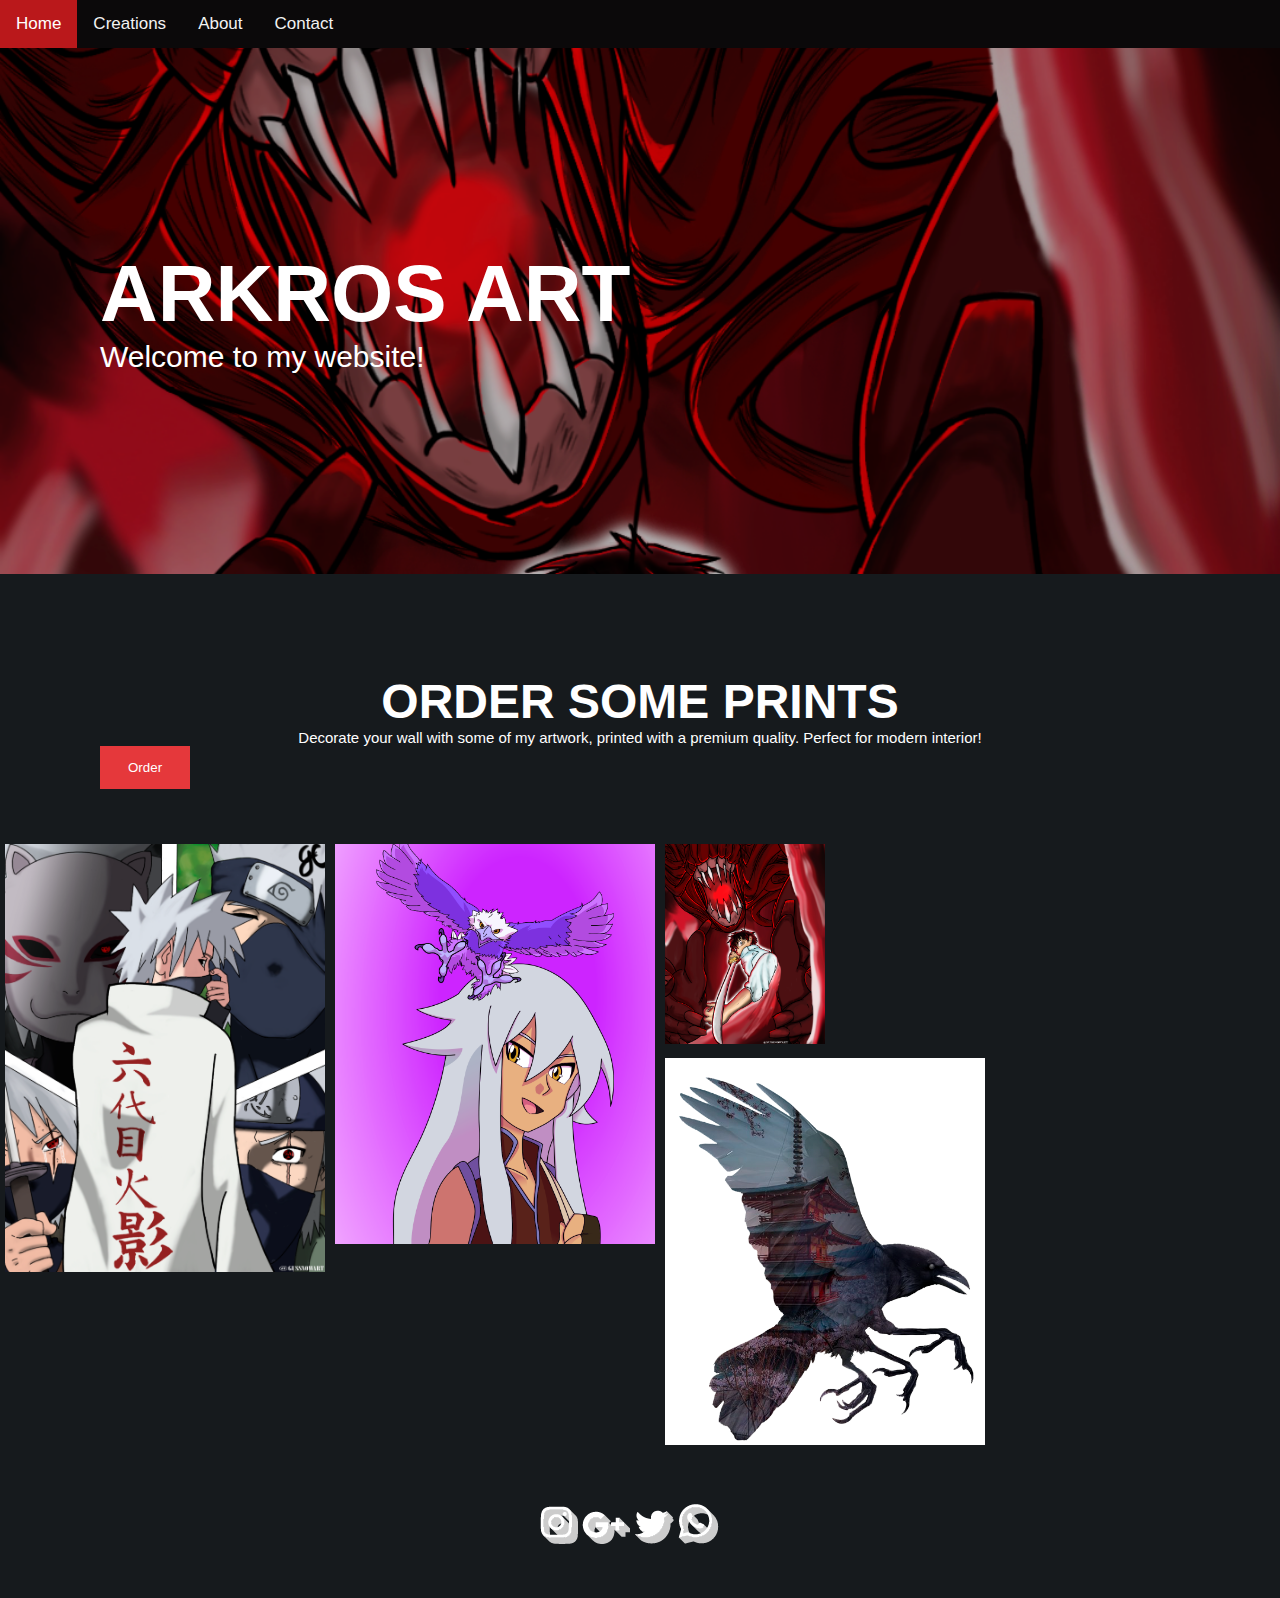
<file: index.html>
<!DOCTYPE html>
<html lang="br" height: 100%>
<head> 
  <meta http-equiv="Content-Type" content="text/html; charset=UTF-8"/>
  <meta chartset="utf-8"/>
  <link rel="stylesheet" href="style.css">
</head>

<body class="font" style="margin: 0; height: 100%">
  <!-- colocar botão embaixo para voltar pro topo do site e colocar a cara -->
    <div class="topnav">
      <a class="active" href="index.html"> Home </a>
      <a href="creations.html"> Creations </a>
      <a href="about.html"> About </a>
      <a href="contact.html"> Contact </a>
    </div>

      <!-- Container element -->
      <div class="parallaxhome">
        
          <div style="padding:200px 200px 200px 100px; margin: 0%";>
              <h1 style="font-size: 500%; margin: 0%; color: white;">ARKROS ART</h1>
              <p style="font-size: 30px; margin: 0%; color: white;">Welcome to my website!</p>
          </div>
      </div>

      <div class="divabout" style="padding: 100px 100px 50px 100px;">
        <h1 style="text-align: center; color: white; margin: 0%; font-size: 300%;"> ORDER SOME PRINTS </h1>
        <p style="text-align: center; color: white; margin: 0%; font-size: 15px;"> Decorate your wall with some of my artwork, printed with a premium quality. Perfect for modern interior!</p>
        <button class="bu visit"><a href="contact.html" style="margin: 0% auto;"> Order </a> </button>
      </div>


      <div class="divabout">
        <div class="row">
          <div class="column">
            <img src="img/kakashi.png" alt="Kakashi" style="width:100%">
          </div>
          <div class="column">
            <img src="img/tsubasa.png" alt="Tsubasa" style="width:100%">
          </div>
          <div class="column">
            <img src="img/yuta.png" alt="Yuta" style="width:50%">
          </div>
          <div class="column">
            <img src="img/crow.png" alt="Crow" style="width:100%">
          </div>
        </div>
      </div>    

    <div class="footer">
      <div class="bottom" style="margin: 0% auto;">
        <a href="https://www.instagram.com/gussnowart/"><img src="img/instagram.png" alt="instagram"></a>
        <a href="https://www.google.com/"><img src="img/google.png" alt="google"></a>
        <a href="https://twitter.com/home"><img src="img/twitter.png" alt="twitter"></a>
        <a href="https://web.whatsapp.com/"><img src="img/zap.png" alt="whatsapp"></a>
      </div>
    </div>
  </div>
</body>
</html>
</file>
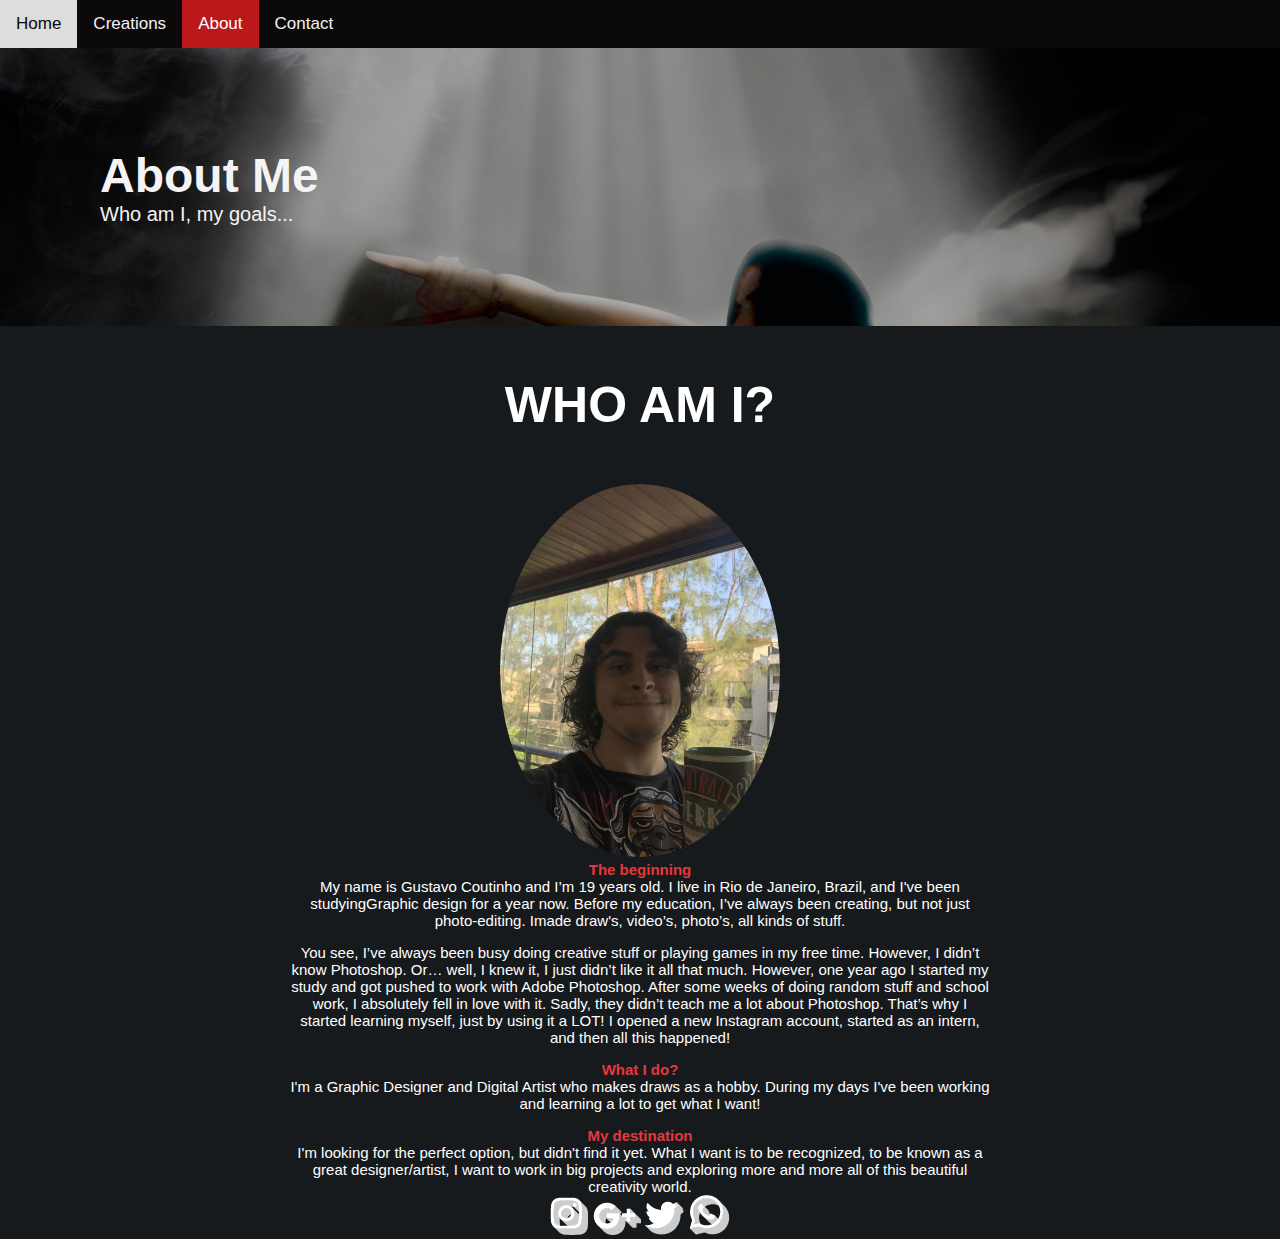
<file: about.html>
<!DOCTYPE html>
<html lang="br" height: 100%>
<head> 
  <meta http-equiv="Content-Type" content="text/html; charset=UTF-8"/>
  <meta chartset="utf-8"/>
  <link rel="stylesheet" href="style.css">
</head>
<body class="font" style="
    margin: 0;
    height: 100%
    bgcolor=black">
  <div class="topnav">
    <a href="index.html"> Home </a>
    <a href="creations.html"> Creations </a>
    <a class="active" href="about.html"> About </a>
    <a href="contact.html"> Contact </a>
  </div>
  <div class="parallaxabout">    
    <div class="padparala">
      <h1 style="font-size: 300%; margin: 0%; color:#f5f3f4;"> About Me </h1>
      <p style="font-size: 20px; margin: 0%; color: #f5f3f4"> Who am I, my goals...</p>
    </div>
  </div>

  <div class="divabout" style="text-align: center;">
    <h1 style="font-size: 50px; color:white; margin: 0px;padding-top: 50px;padding-bottom: 50px;">
     WHO AM I?
    </h1>
    <div style="width: 700px; margin: 0 auto;">
      <a href="https://www.instagram.com/gussnowart/"><img src="img/eutrue.jpg" alt="minha face" style="border-radius: 100%; width: 40%;"></a>
      <p style="font-size: 15px; color: #e5383b; margin: 0%;"><b> The beginning </b></p>
      <p style="font-size: 15px; color: white; margin: 0%; padding-bottom: 15px;"> My name is Gustavo Coutinho and I’m 19 years old. I live in Rio de Janeiro, Brazil, and I've been studyingGraphic design for a year now. Before my education, I’ve always been creating, but not just photo-editing. Imade draw's, video’s, photo’s, all kinds of stuff. </p>
      <p style="font-size: 15px; color: white; margin: 0%;">You see, I’ve always been busy doing creative stuff or playing games in my free time. However, I didn’t know Photoshop. Or… well, I knew it, I just didn’t like it all that much. However, one year ago I started my study and got pushed to work with Adobe Photoshop. After some weeks of doing random stuff and school work, I absolutely fell in love with it. Sadly, they didn’t teach me a lot about Photoshop. That’s why I started learning myself, just by using it a LOT! I opened a new Instagram account, started as an intern, and then all this happened!</p>
      <p style="font-size: 15px; color: #e5383b; margin: 0%; padding-top: 15px;"><b>What I do?</b></p>
      <p style="font-size: 15px; color: white; margin: 0%;"> I'm a Graphic Designer and Digital Artist who makes draws as a hobby. During my days I've been working and learning a lot to get what I want! </p>
      <p style="font-size: 15px; color: #e5383b; margin: 0%; padding-top: 15px;"><b> My destination </b></p>
      <p style="font-size: 15px; color: white; margin: 0%;"> I'm looking for the perfect option, but didn't find it yet. What I want is to be recognized, to be known as a great designer/artist, I want to work in big projects and exploring more and more all of this beautiful creativity world.</p>
    </div>
    <div class="bottom" style="margin: 0% auto;">
      <a href="https://www.instagram.com/gussnowart/"><img src="img/instagram.png" alt="instagram"></a>
      <a href="https://www.google.com/"><img src="img/google.png" alt="google"></a>
      <a href="https://twitter.com/home"><img src="img/twitter.png" alt="twitter"></a>
      <a href="https://web.whatsapp.com/"><img src="img/zap.png" alt="whatsapp"></a>
    </div>
  </div>

</body>
</html>
</file>
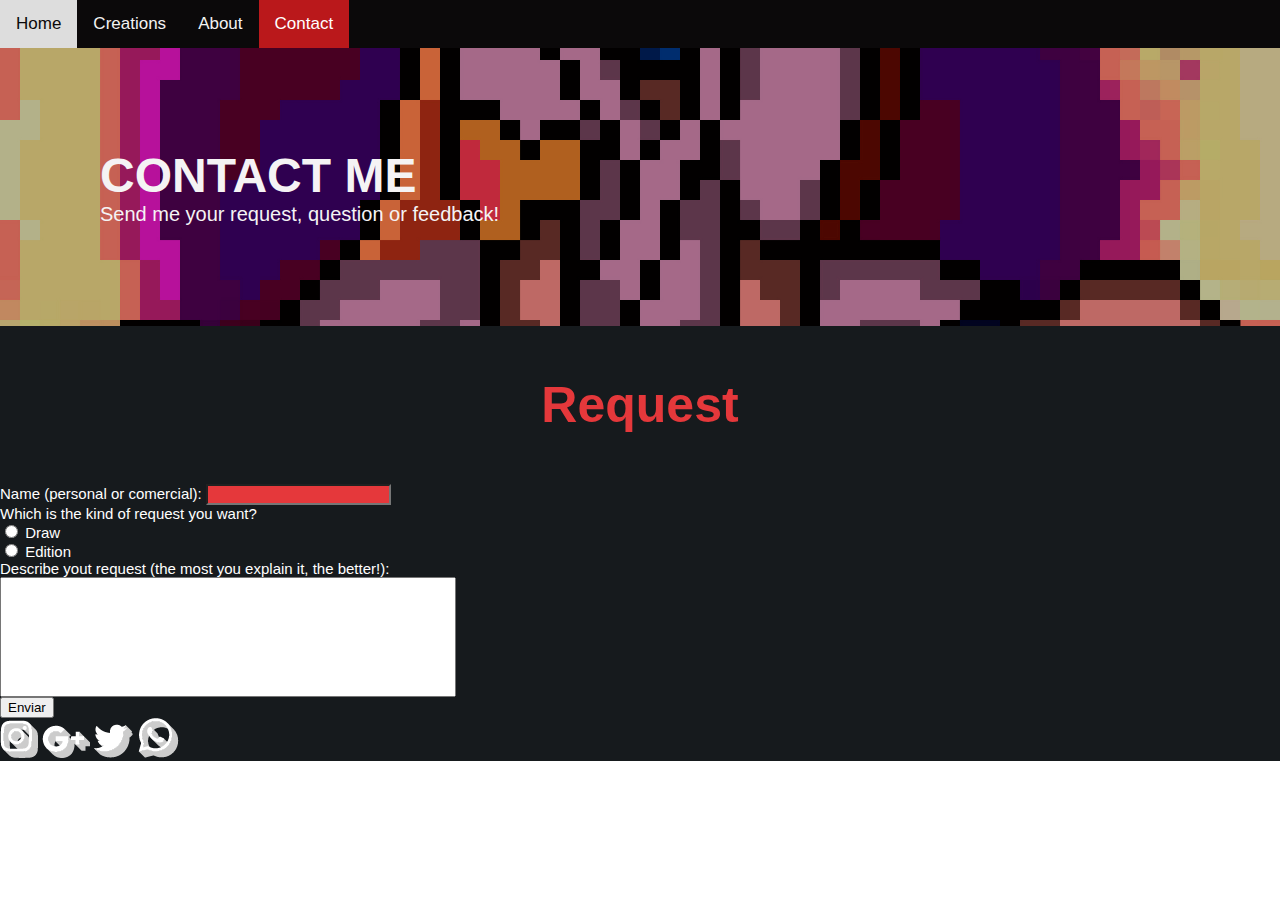
<file: contact.html>
<!DOCTYPE html>
<html lang="br" height: 100%>
<head> 
  <meta chartset="utf-8"/>
  <link rel="stylesheet" href="style.css">
  <meta http-equiv="Content-Type" content="text/html; charset=UTF-8"/>
</head>
<body class="font" style="margin: 0;height: 100%">
  <div class="topnav">
    <a href="index.html"> Home </a>
    <a href="creations.html"> Creations </a>
    <a href="about.html"> About </a>
    <a class="active" href="contact.hmtl"> Contact </a>
  </div>
  <div class="parallaxcontact">    
    <div class="padparala">
      <h1 style="font-size: 300%; margin: 0%; color:#f5f3f4;"> CONTACT ME </h1>
      <p style="font-size: 20px; margin: 0%; color: #f5f3f4"> Send me your request, question or feedback!</p>
    </div>
  </div>
  
  <div class="divabout" style="text-align: center;">
    <h1 style="font-size: 50px; color:#e5383b; margin: 0px;padding-top: 50px;padding-bottom: 50px;">
     Request
    </h1>
  </div>
  <form name="input" action="usuario.php" method="get" class="divabout" style="color: white; font-size: 15px;">
  <div class="container">
    Name (personal or comercial):
    <input type="text" name="name" style="background-color: #e5383b;"> <br>
    
    Which is the kind of request you want? <br>
    <input type="radio" name="draw" value="draw"> Draw <br>
    <input type="radio" name="edition" value="edition"> Edition <br>

    Describe yout request (the most you explain it, the better!):<br>
    <input type="text" name="description" style="width: 35%; padding-bottom: 100px;"> <br>

    <input type="submit" value="Enviar">
    <div class="bottom" style="margin: 0% auto;">
      <a href="https://www.instagram.com/gussnowart/"><img src="img/instagram.png" alt="instagram"></a>
      <a href="https://www.google.com/"><img src="img/google.png" alt="google"></a>
      <a href="https://twitter.com/home"><img src="img/twitter.png" alt="twitter"></a>
      <a href="https://web.whatsapp.com/"><img src="img/zap.png" alt="whatsapp"></a>
    </div>
  </div>
  </form>
    
</body>
</html>
</file>
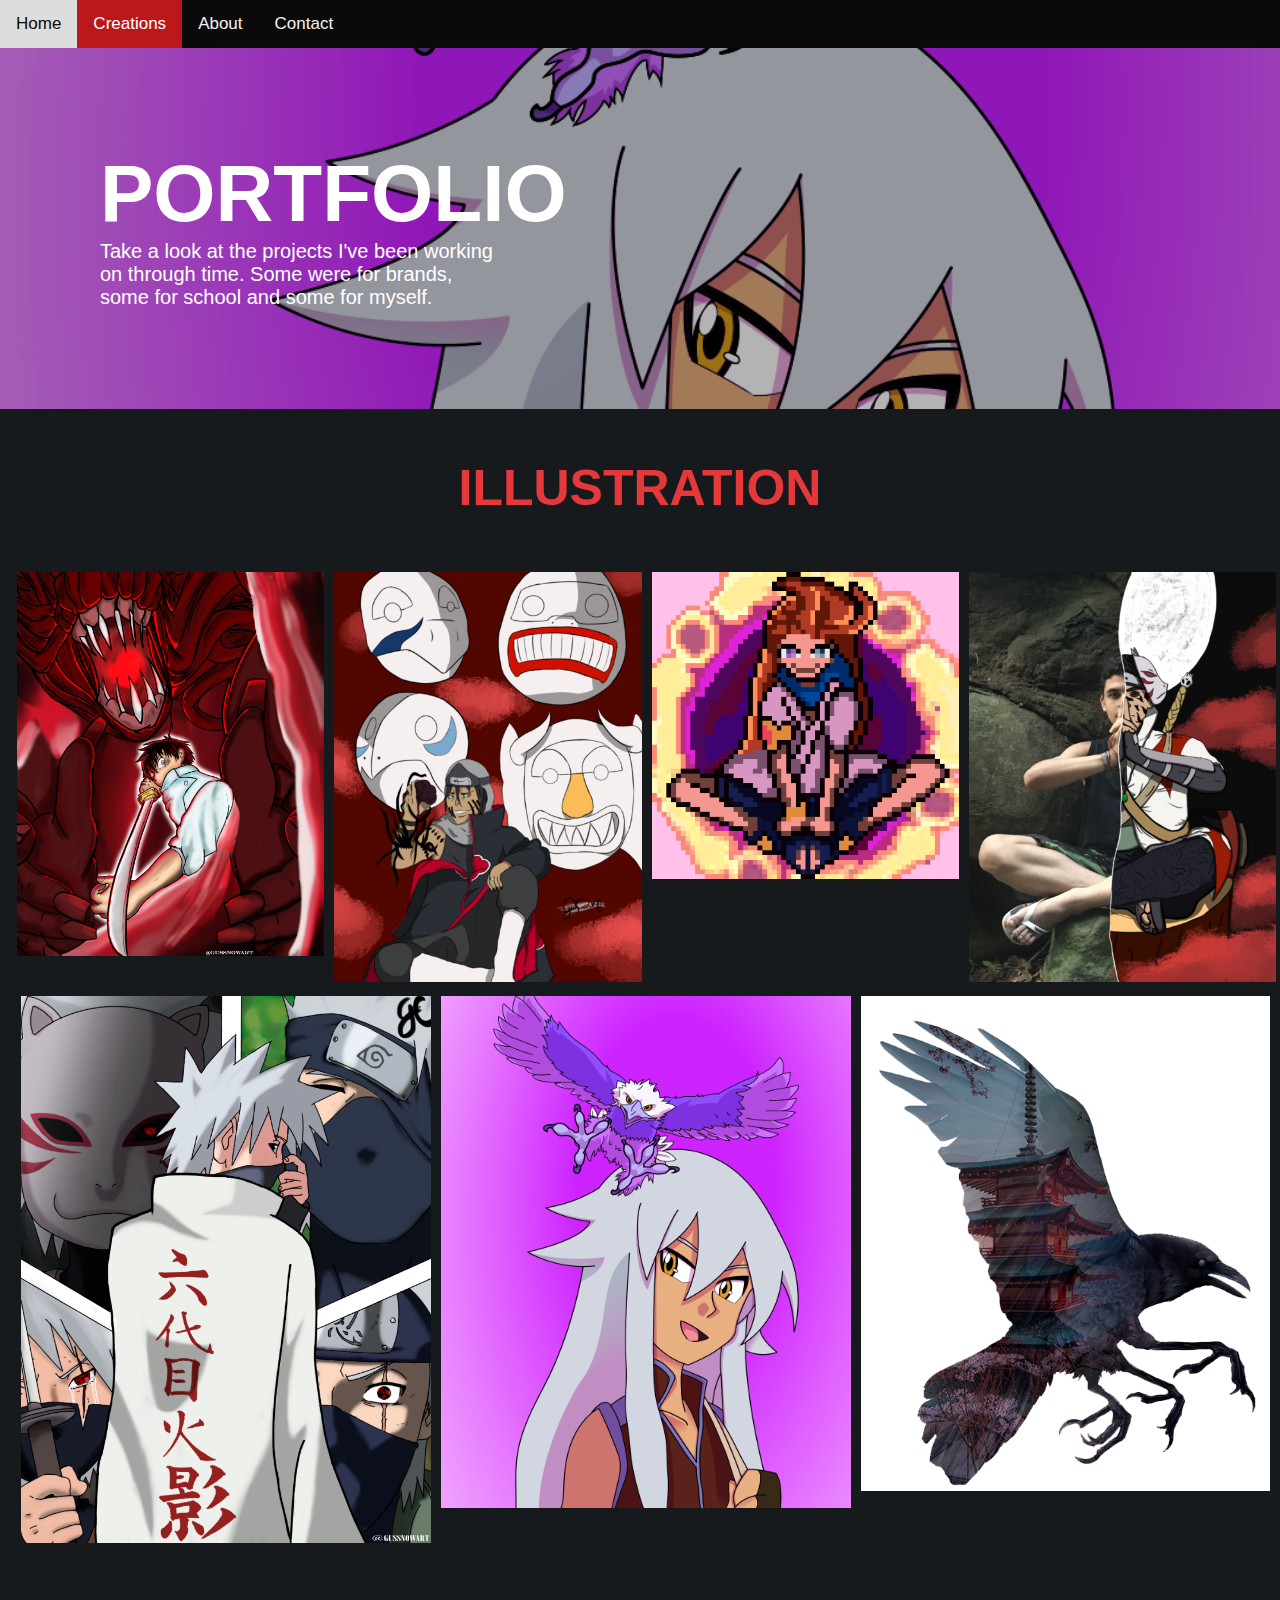
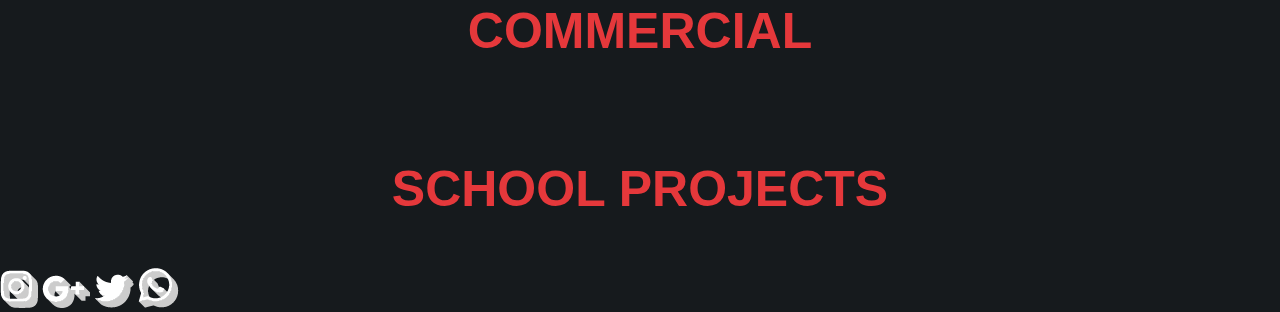
<file: creations.html>
<!DOCTYPE html>
<html lang="br" height: 100%>
<head> 
  <meta chartset="utf-8"/>
  <meta http-equiv="Content-Type" content="text/html; charset=UTF-8"/>
  <link rel="stylesheet" href="style.css">
</head>
<body class="font" style="margin: 0;height: 100%">
  <div class="topnav">
    <a href="index.html"> Home </a>
    <a class="active" href="creations.html"> Creations </a>
    <a href="about.html"> About </a>
    <a href="contact.html"> Contact </a>
  </div>

  <div class="parallaxcreation">    
    <div class="padparala">
        <h1 style="font-size: 500%; margin: 0%; color: white;">PORTFOLIO</h1>
        <p style="font-size: 20px; margin: 0%; color: white;"> Take a look at the projects I've been working <br> on through time. Some  were for brands, <br> some for school and some for myself. </p>
    </div>
</div>

  <div class="divabout">
    <h1 style="font-size: 50px; color:#E5383B; margin: 0px;padding-top: 50px;padding-bottom: 50px; text-align: center;">
      ILLUSTRATION
     </h1>
    <div class="row">
      <div class="columnx">
        <img src="img/yuta.png" alt="Yuta" style="width:100%;padding-left: 4%;">
      </div>
      <div class="columnx">
        <img src="img/kakuzu.jpeg" alt="Kakuzu" style="width:100%;padding-left: 4%;">
      </div>
      <div class="columnx">
        <img src="img/zoe.jpg" alt="Zoe" style="width:100%;padding-left: 4%;">
      </div>
      <div class="columnx">
        <img src="img/eu.jpeg" alt="Eu" style="width:100%; padding-left: 4%;">
      </div>
      <div class="columny">
        <img src="img/kakashi.png" alt="Kakashi" style="width:100%; padding-left: 4%;">
      </div>
      <div class="columny">
        <img src="img/tsubasa.png" alt="Tsubasa" style="width:100%; padding-left: 4%;">
      </div>
      <div class="columny">
        <img src="img/crow.png" alt="Crow" style="width:100%; padding-left: 4%;">
      </div>
    </div>

    <h1 style="font-size: 50px; color:#E5383B; margin: 0px;padding-top: 50px;padding-bottom: 50px; text-align: center;">
      COMMERCIAL
    </h1>

    <h1 style="font-size: 50px; color:#E5383B; margin: 0px;padding-top: 50px;padding-bottom: 50px; text-align: center;">
      SCHOOL PROJECTS
     </h1>

    <div class="bottom" style="margin: 0% auto;">
      <a href="https://www.instagram.com/gussnowart/"><img src="img/instagram.png" alt="instagram"></a>
      <a href="https://www.google.com/"><img src="img/google.png" alt="google"></a>
      <a href="https://twitter.com/home"><img src="img/twitter.png" alt="twitter"></a>
      <a href="https://web.whatsapp.com/"><img src="img/zap.png" alt="whatsapp"></a>
    </div>


  </div> 

</body>
</html>
</file>
<file: style.css>
/* Pedro */

.topnav {
    overflow: hidden;
    background-color: #0b090a;
  }
  
  .topnav a {
    float: left;
    color: #f2f2f2;
    text-align: center;
    padding: 14px 16px;
    text-decoration: none;
    font-size: 17px;
  }
  
  .topnav a:hover {
    background-color: #ddd;
    color:#0b090a;
  }
  
  .topnav a.active {
    background-color: #ba181b;
    color: white;
  }
@import url("http://fonts.cdnfonts.com/css/gotham");

.divabout {
    background-color: #161a1d;
    font-family:"Gotham", sans-serif ;
}

.footer {
  background-color: #161a1d;
  align-items: center;
  padding: 50px 0;
}

.footer .bottom {
  margin: 0 auto;
  width: 200px;
}

.font {
  font-family:"Gotham", sans-serif ;
}

.container {
  max-width: 1366px;
  margin: 0 auto;
}
  .parallaxhome {
    /* The image used */
    background-image: url("img/darkyuta.png");

  
    /* Set a specific height */
    height: 100%;
  
    /* Create the parallax scrolling effect */
    background-attachment: fixed;
    background-position: 0px -150px;
    background-repeat: no-repeat;
    background-size: cover;
  }

  .parallaxabout {
    /* The image used */
    background-image: url("img/darkmat.png");

  
    /* Set a specific height */
    height: 100%;
  
    /* Create the parallax scrolling effect */
    background-attachment: fixed;
    background-position: center;
    background-repeat: no-repeat;
    background-size: cover;
  }

  .parallaxcontact {
    /* The image used */
    background-image: url("img/darkzoe.png");
    

  
    /* Set a specific height */
    height: 100%;
  
    /* Create the parallax scrolling effect */
    background-attachment: fixed;
    background-position: 0px -500px;
    background-repeat: no-repeat;
    background-size: cover;
  }

  .parallaxcreation {
    /* The image used */
    background-image: url("img/darktsubasa.png");

  
    /* Set a specific height */
    height: 100%;
  
    /* Create the parallax scrolling effect */
    background-attachment: fixed;
    background-position: 0px -500px;
    background-repeat: no-repeat;
    background-size: cover;
  }


.h1up {
  font-size: 300%;
  margin: 0 auto;
}

.sub {
  font-size: 20px;
  margin: 0 auto;
}

.padparala {
  padding:100px;
  margin: 0 auto;
}

/* Three image containers (use 25% for four, and 50% for two, etc) */
.column {
  float: left;
  width: 25%;
  padding: 5px;
}

.columnx {
  float: left;
  width: 24%;
  padding: 5px;
}

.columny {
  float: left;
  width: 32%;
  padding: 5px;
}

/* Clear floats after image containers */
.row::after {
  content: "";
  clear: both;
  display: table;
}

.bu {
  border: none; 
  color: white; 
  padding: 14px 28px; 
  cursor: pointer; 
}

.visit {background-color: #E5383B;}
.visit:hover {background-color: #660708;}
.visit a {
  text-decoration: none;
  color:white;
}
</file>
